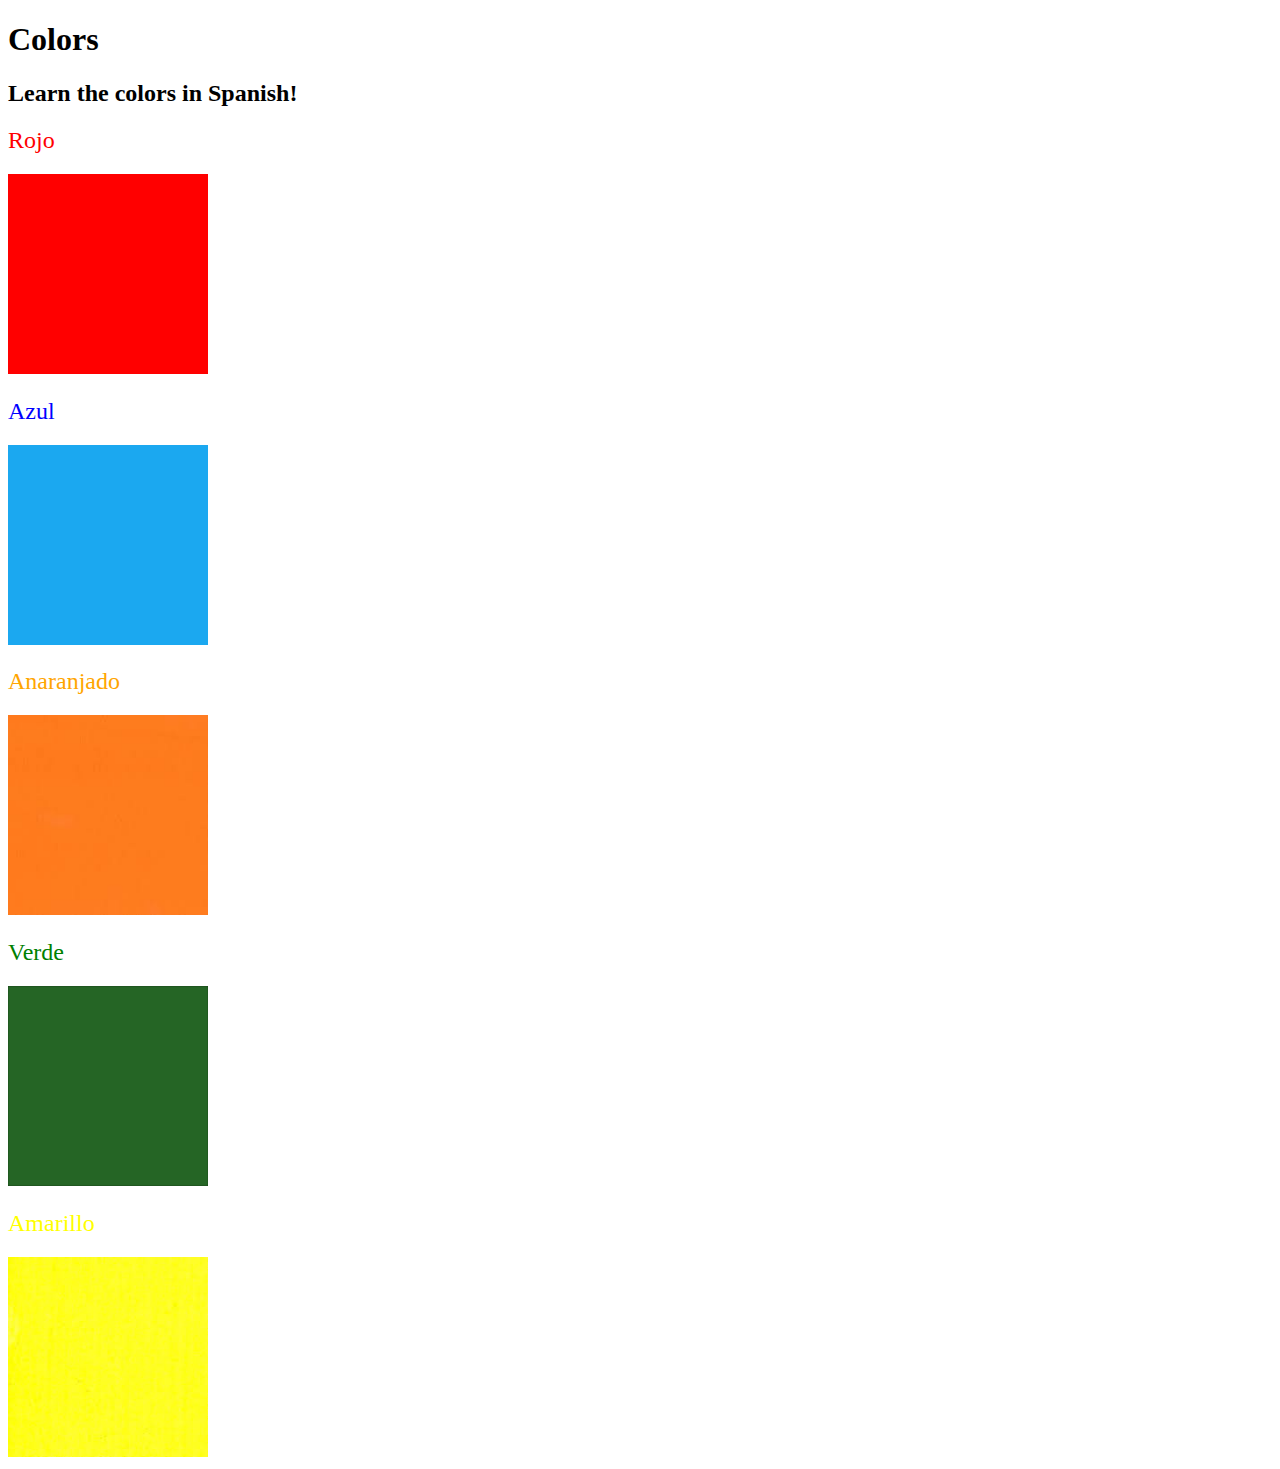
<file: 5.4+Color+Vocab+Project/index.html>
<!DOCTYPE html>
<html lang="en">
  <head>
    <meta charset="UTF-8" />
    <title>Spanish Vocabulary</title>
    <link rel="stylesheet" href="./style.css" />
  </head>

  <body>
    <h1>Colors</h1>
    <h2>Learn the colors in Spanish!</h2>
    <h2 class="color-title" id="red">Rojo</h2>
    <img src="./assets/images/red.png" alt="red" />

    <h2 class="color-title" id="blue">Azul</h2>
    <img src="./assets/images/blue.png" alt="blue" />

    <h2 class="color-title" id="orange">Anaranjado</h2>
    <img src="./assets/images/orange.png" alt="orange" />

    <h2 class="color-title" id="green">Verde</h2>
    <img src="./assets/images/green.png" alt="green" />

    <h2 class="color-title" id="yellow">Amarillo</h2>
    <img src="./assets/images/yellow.png" alt="yellow" />
  </body>
</html>

<!-- 
TODOs
IMPORTANT: You should not need to make ANY CHANGES to index.html
All code should be written in your CSS file.

1. Create a CSS file and incorporate it as an external stylesheet.
2. Use CSS to style each of the color titles to meaning. 
Hint: Use the id to help if you don't know the words in spanish.
3. Use CSS to change all the color titles to have "font-weight: normal;"
4. Use CSS (not HTML) to make all the images 200px heigh and 200px wide. 
Hint: 
https://developer.mozilla.org/en-US/docs/Web/CSS/height
https://developer.mozilla.org/en-US/docs/Web/CSS/width
-->
</file>
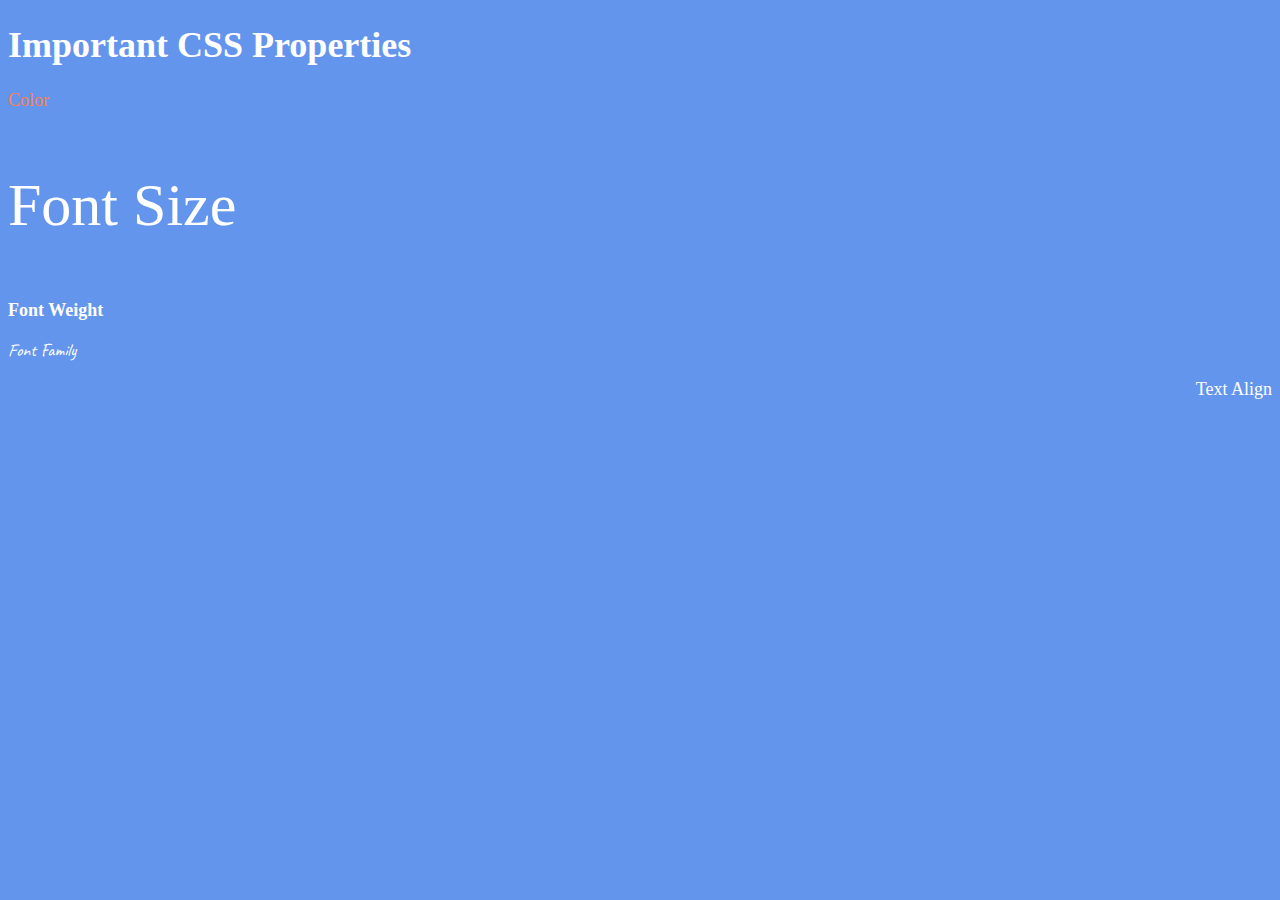
<file: 6.1+Font+Properties/index.html>
<!DOCTYPE html>
<html lang="en">

<head>
  <meta charset="UTF-8">
  <link rel="preconnect" href="https://fonts.googleapis.com">
<link rel="preconnect" href="https://fonts.gstatic.com" crossorigin>
<link href="https://fonts.googleapis.com/css2?family=Caveat:wght@400..700&display=swap" rel="stylesheet">
  <title>CSS Properties</title>
  <style>
    html{
  font-size: 30px;
}
    body {
      background-color: cornflowerblue;
      color: white;
      font-size: 18px;
    }

    /* Don't change the CSS above, add Your CSS below */
#p1{
  color: coral; 
}
#p2{
  font-size: 2rem;
}
    
#p3{
  font-weight: 900;
}
#p4{
  font-family: "Caveat", cursive;
  font-weight: 400;
}
#p5{
  text-align: right;
}

  </style>
</head>

<body>
  <h1>Important CSS Properties</h1>
  <p id="p1">Color</p>
  <p id="p2">Font Size</p>
  <p id="p3">Font Weight</p>
  <p id="p4">Font Family</p>
  <p id="p5">Text Align</p>

  <!-- TODOs
  1. Change the color of <p>Color</p> to "coral" color.
  2. Change the font size of <p>Font Size</p> to 2X the size of the root font size.
  3. Change the font weight of <p>Font Weight</p> to 900.
  4. Change the font family of <p>Font Family</p> to the Google font Caveat with regular (400) font weight.
  Link: https://fonts.google.com/specimen/Caveat
  5. Change the <p>Text Align</p> to right align.
  6. Change the the root (html element) font size to 30px -->
</body>

</html>
</file>
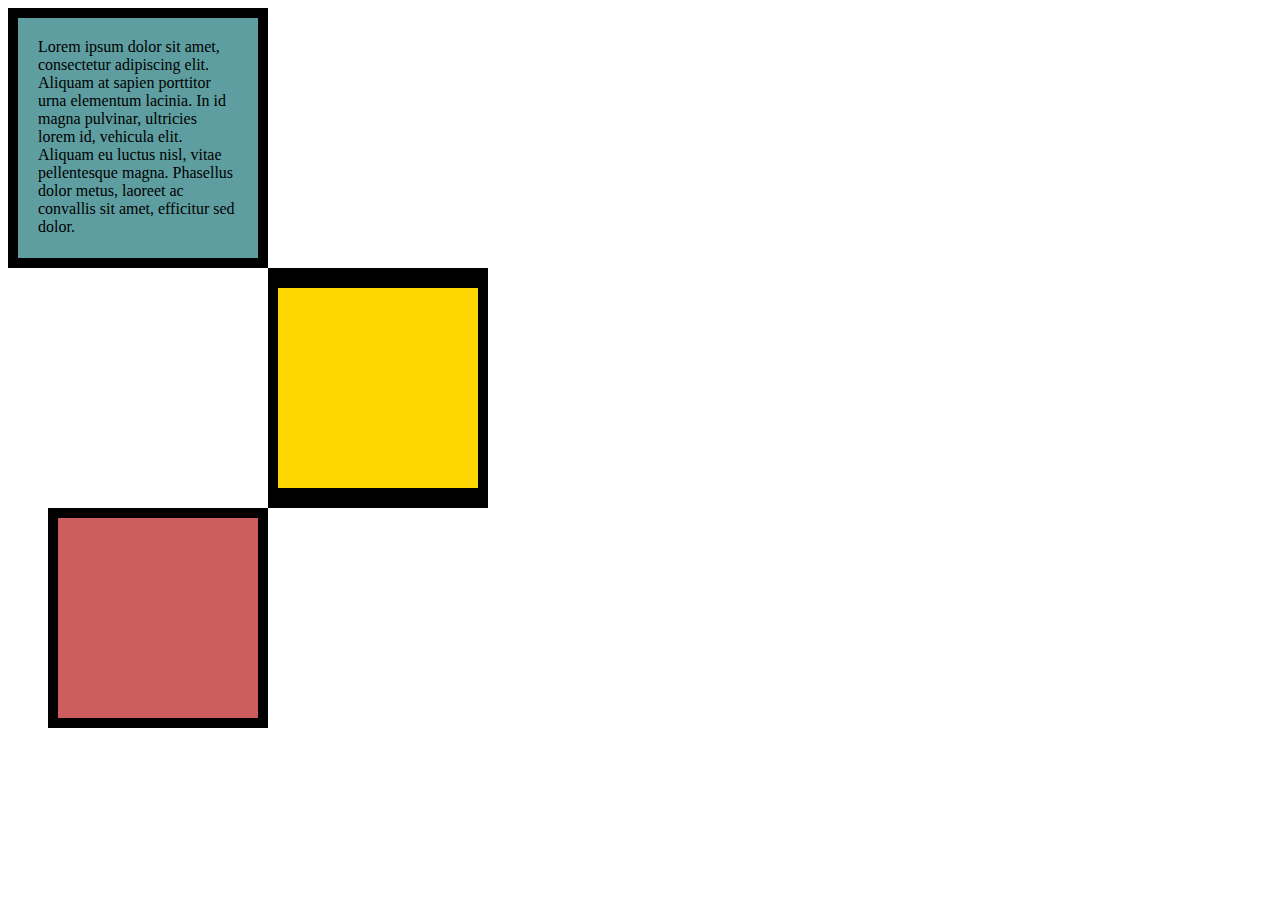
<file: 6.3 CSS Box Model/index.html>
<!DOCTYPE html>
<html lang="en">

<head>
  <meta charset="UTF-8">
  <title>CSS Box Model</title>
  <style>
    /* Write your CSS code here */
#div1{
  height: 200px; width: 200px;
  background-color: cadetblue;
  border: 10px;
  border-style: solid;
  border-color: black;
  padding: 20px;
}
#p1{
  margin: 0px;
}
#div2{
  margin-left: 260px;
  height: 200px; width: 200px;
  border-width: 20px 10px;
  border-color: black;
  border-style: solid;
  background-color: gold;
}
#div3{
  height: 200px; width: 200px;
  margin-left: 40px;
  border-style: solid;
  border-width: 10px;
  border-color: black;
  background-color: indianred;
}
  </style>
</head>

<body>

<div id="div1">
  <p id="p1"> Lorem ipsum dolor sit amet, consectetur adipiscing elit. Aliquam at sapien porttitor urna elementum lacinia. In
    id magna pulvinar, ultricies lorem id, vehicula elit. Aliquam eu luctus nisl, vitae pellentesque magna. Phasellus
    dolor metus, laoreet ac convallis sit amet, efficitur sed dolor.</p>
</div>
<div id="div2"></div>
<div id="div3"></div>
  <!-- TODOs:
1. Create 3 Boxes using the div element.
2. Set their sizes to 200px heigh by 200px wide.
3. Set different background colors for each of the boxes (I used cadetblue, gold and indianred).
4. Add a paragraph <p> element into the first div and add the following words:
    Lorem ipsum dolor sit amet, consectetur adipiscing elit. Aliquam at sapien porttitor urna elementum lacinia. In
    id magna pulvinar, ultricies lorem id, vehicula elit. Aliquam eu luctus nisl, vitae pellentesque magna. Phasellus
    dolor metus, laoreet ac convallis sit amet, efficitur sed dolor.
5. Set the 1st div to have 20px padding all around with a black 10px border.
6. Fix the style of the <p> element to remove all margins.
Hint: Use the CSS inspector in Chrome.
7. Set the 2nd div to have a 20px border on top and bottom and 10px border left and right. (See goal image)
8. Set the 3rd div to have a 10px border 
9. Set the margins for the divs so that each box corner touches the other. (See the goal image)
-->

</body>

</html>
</file>
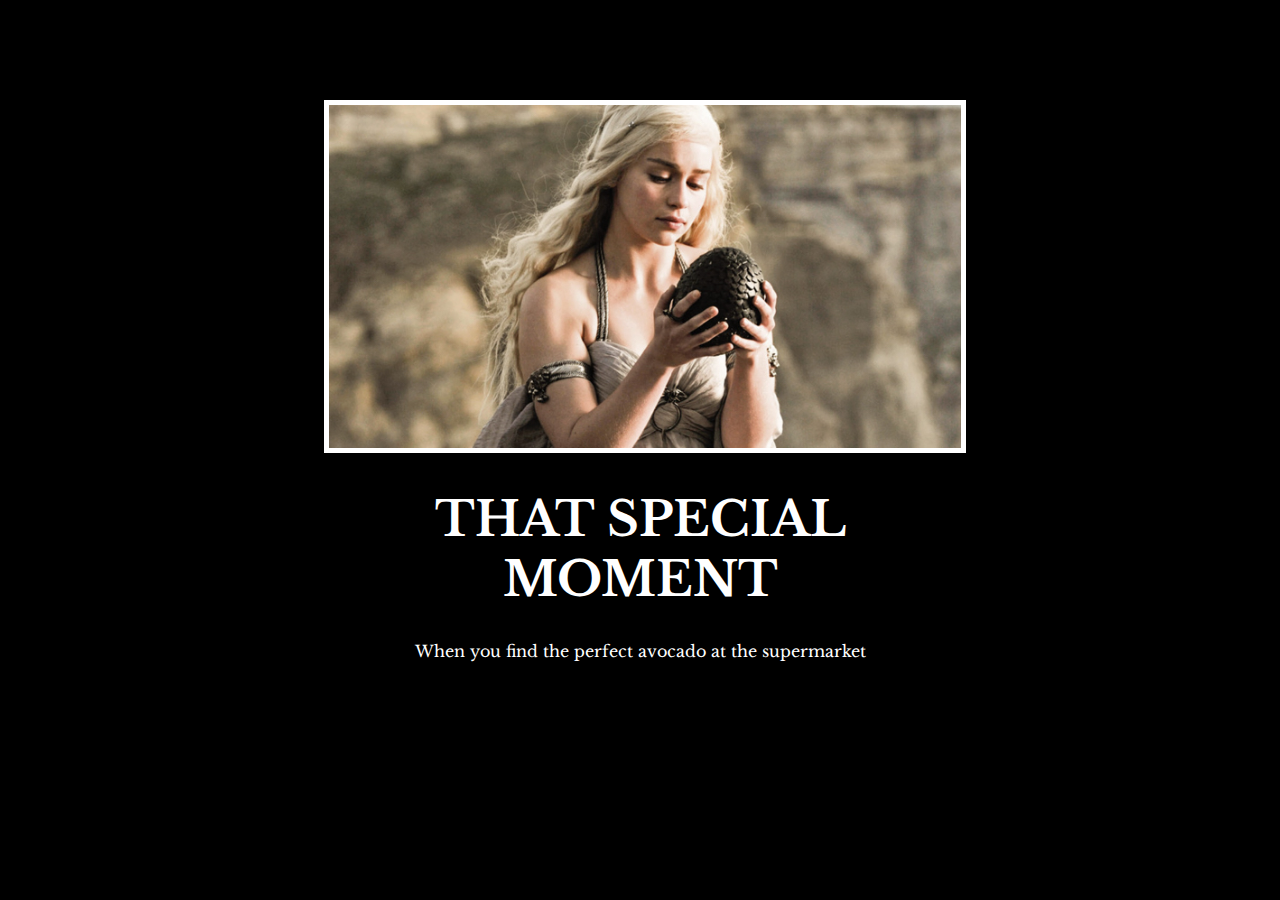
<file: 6.4 Motivation Meme Project/index.html>
<!-- 
  TODO: Create a motivational post website.
Style it how ever you like. 
Look at the goal image for inspiration.
But it must have the following features:
1. The main h1 text should be using the Regular Libre Baskerville Font from Google Fonts:
  https://fonts.google.com/specimen/Libre+Baskerville
2. The text should be white and background black.
3. Add your own image into the images folder inside assets. It should have a 5px white border.
4. The text should be center aligned.
5. Create a div to contain the h1, p and img elements. Adjust the margins so that the image and text are centered on the page. 
  Hint: You horizontally center a div by giving it a width of 50% and a margin-left of 25%.
  Hint: Set the image to have a width of 100% so it fills the div. 
6. Read about the text-transform property on MDN docs to make the h1 uppercase with CSS.
  https://developer.mozilla.org/en-US/docs/Web/CSS/text-transform 
-->
<!DOCTYPE html>
<html lang="en">
  <head>
    <meta charset="UTF-8" />
    <meta name="viewport" content="width=device-width, initial-scale=1.0" />
    <link rel="preconnect" href="https://fonts.googleapis.com" />
    <link rel="preconnect" href="https://fonts.gstatic.com" crossorigin />
    <link rel="stylesheet" href="style.css">
    <link
      href="https://fonts.googleapis.com/css2?family=Caveat:wght@400..700&family=Libre+Baskerville&display=swap"
      rel="stylesheet"
    />
    <title>Motivation Meme</title>
  </head>
  <body>

    <div class="poster">
      <img class="motivation-img" src="./assets/images/daenerys.jpeg" src="daenerys with egg" />
      <h1>That Special Moment</h1>
      <p>When you find the perfect avocado at the supermarket</p>
    </div>
  </body>

</html>
</file>
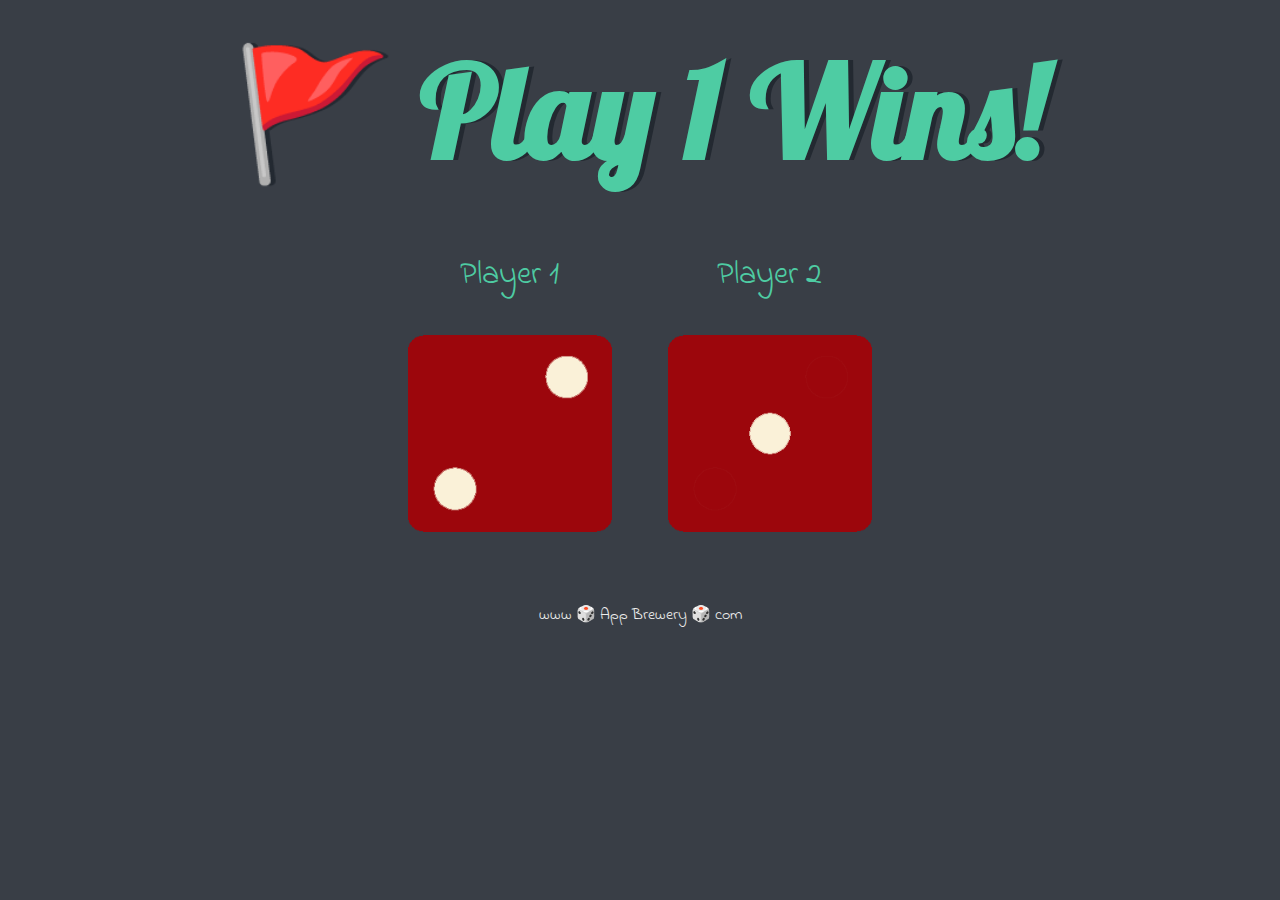
<file: Dicee Challenge - Completed/index.html>
<!DOCTYPE html>
<html lang="en" dir="ltr">
  <head>
    <meta charset="utf-8">
    <title>Dicee</title>
    <link rel="stylesheet" href="styles.css">
    <link href="https://fonts.googleapis.com/css?family=Indie+Flower|Lobster" rel="stylesheet">

  </head>
  <body>

    <div class="container">
      <h1>Refresh Me</h1>

      <div class="dice">
        <p>Player 1</p>
        <img class="img1" src="../Dicee Challenge - Completed/images/dice6.png">
      </div>

      <div class="dice">
        <p>Player 2</p>
        <img class="img2" src="../Dicee Challenge - Completed/images/dice6.png">
      </div>

    </div>

    <script src="index.js" charset="utf-8"></script>

      </body>

      <footer>
        www 🎲 App Brewery 🎲 com
      </footer>
    </html>
</file>
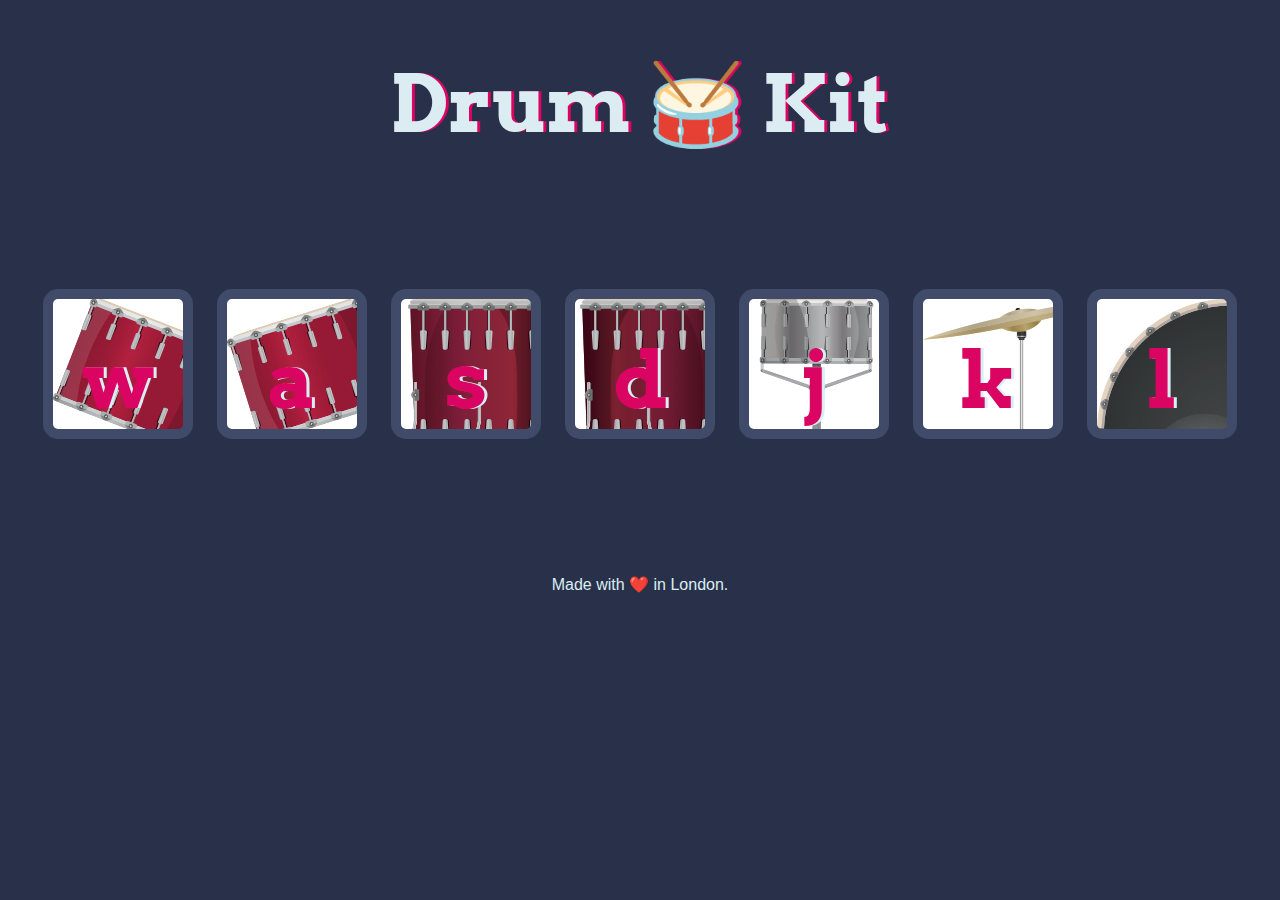
<file: Drum Kit Starting Files/index.html>
<!DOCTYPE html>
<html lang="en" dir="ltr">

<head>
  <meta charset="utf-8">
  <title>Drum Kit</title>
  <link rel="stylesheet" href="styles.css">
  <link href="https://fonts.googleapis.com/css?family=Arvo" rel="stylesheet">
</head>

<body>

  <h1 id="title">Drum 🥁 Kit</h1>
  <div class="set">
    <button class="w drum">w</button>
    <button class="a drum">a</button>
    <button class="s drum">s</button>
    <button class="d drum">d</button>
    <button class="j drum">j</button>
    <button class="k drum">k</button>
    <button class="l drum">l</button>
  </div>


  <footer>
    Made with ❤️ in London.
  </footer>
  <script src="index.js"></script>
</body>
</html>
</file>
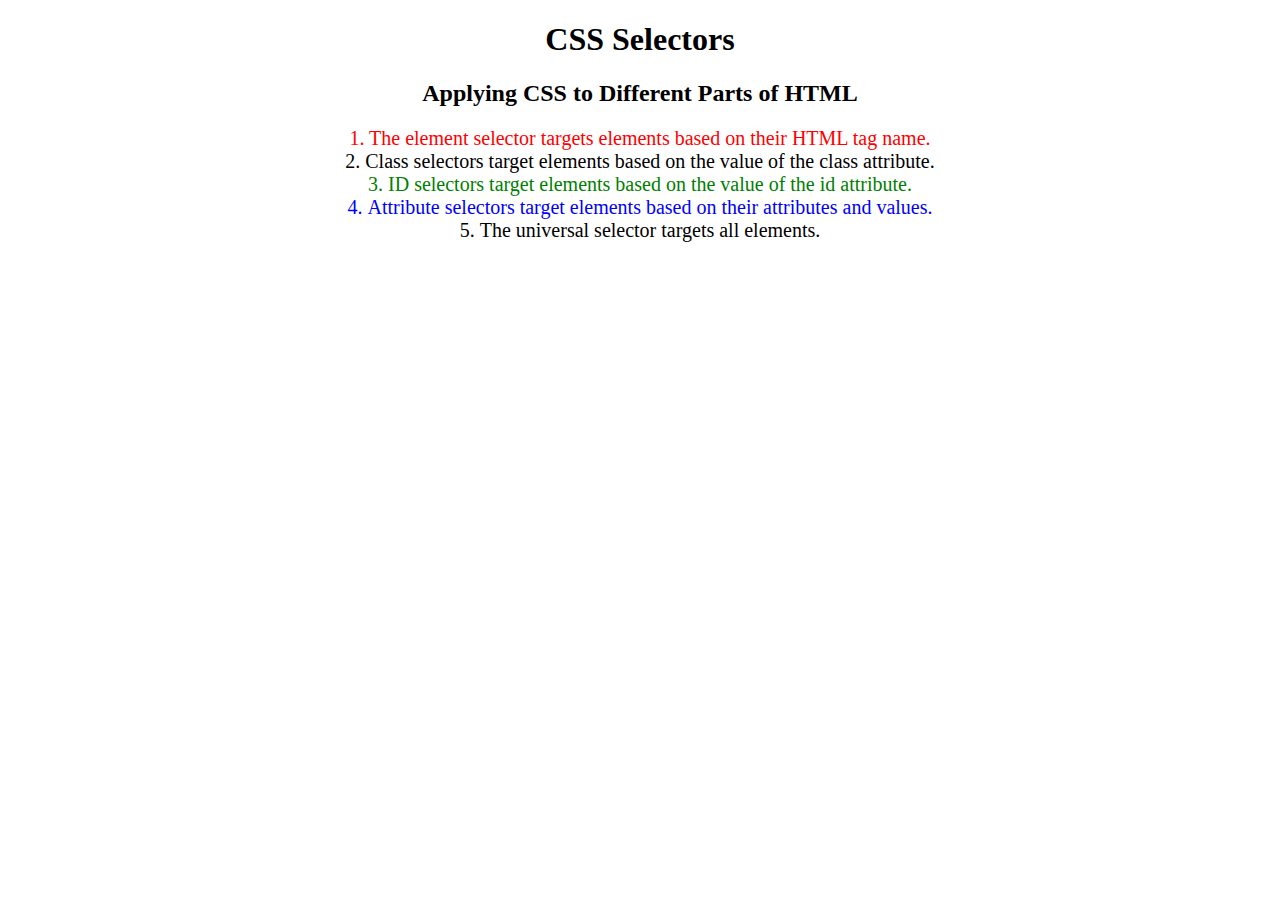
<file: 5.3+CSS+Selectors/5.3 CSS Selectors/index.html>
<!DOCTYPE html>
<html lang="en">

<head>
  <meta charset="UTF-8">
  <title>CSS Selectors</title>
  <link rel="stylesheet" href="./style.css" />
</head>

<body>
  <h1>CSS Selectors</h1>
  <h2>Applying CSS to Different Parts of HTML</h2>
  <!-- TODO 1: Set the CSS for all paragraph tags to "color: red" -->
  <p class="note">1. The element selector targets elements based on their HTML tag name.</p>

  <ol>
    <!-- TODO 2: Set the CSS for all elements with a class of "note" to "font-size: 20px" -->
    <li class="note" value="2">Class selectors target elements based on the value of the class attribute.</li>

    <!-- TODO 3: Set the CSS for the element with an id of "id-selector-demo" to "color: green" -->
    <li class="note" id="id-selector-demo" value="3">ID selectors target elements based on the value of the id
      attribute.</li>

    <!-- TODO 4: Set the CSS for the li elements that have the "value" attribute set to "4" to have "color: blue" -->
    <li class="note" value="4">Attribute selectors target elements based on their attributes and values.</li>

    <!-- TODO 5: Set all elements to have "text-align: center" -->
    <li class="note" value="5">The universal selector targets all elements.</li>
  </ol>
</body>

</html>
</file>
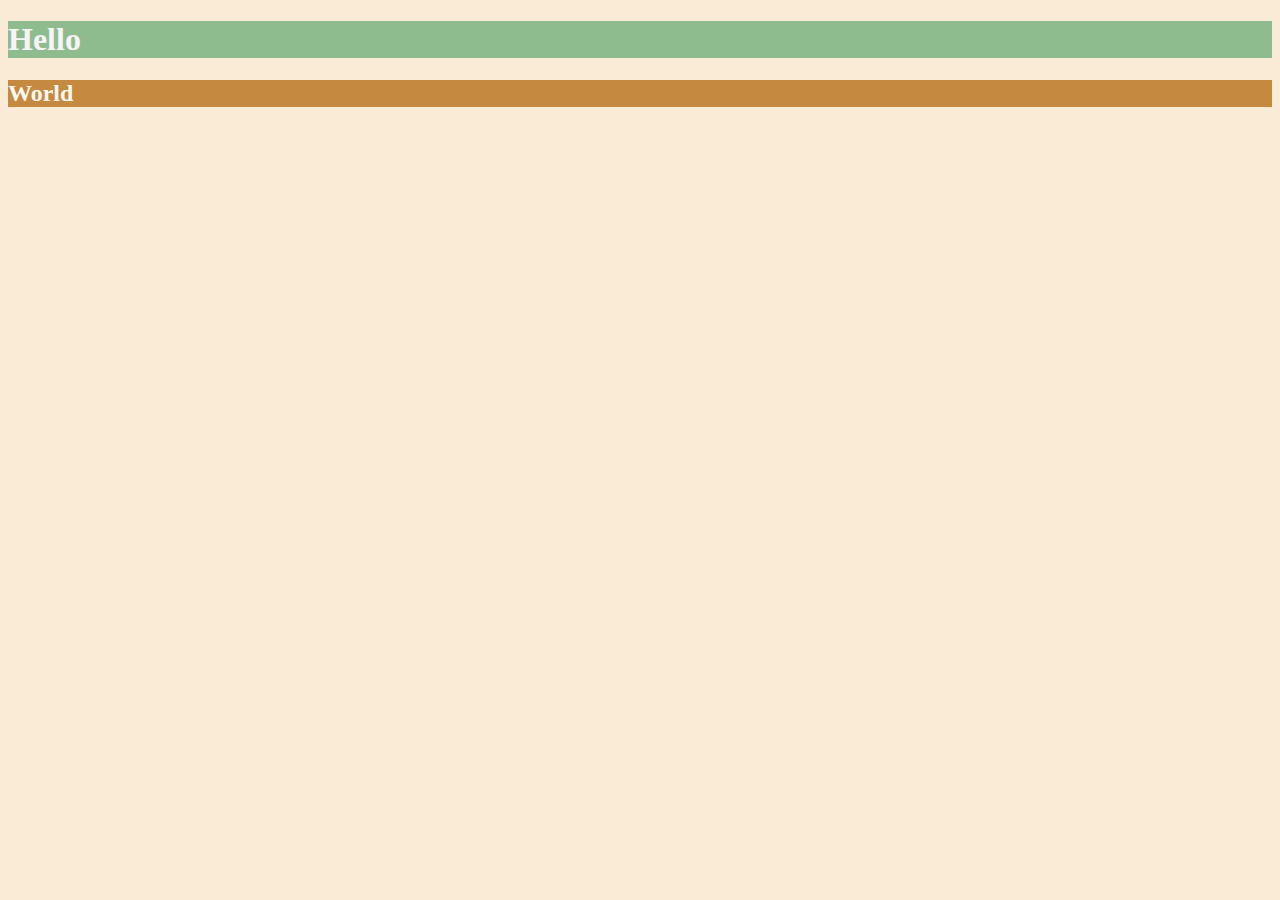
<file: 6.0+CSS+Colors/6.0 CSS Colors/index.html>
<!DOCTYPE html>
<html lang="en">

<head>
  <meta charset="UTF-8">
  <title>Colors</title>
  <style>
    body{
      background-color: antiquewhite;
    }
    h1{color: whitesmoke; background-color: darkseagreen;}
    h2{color: #FAF8F1; background-color: #C58940;}
  /* Write your CSS code here. */
    /* 1. Make the background of the webpage "antiquewhite"
    2. Make the h1 "whitesmoke"
    3. Make the background of the h1 "darkseagreen"
    4. Make the h2 #FAF8F1
    5. Make the background of the h2 "#C58940" */
  </style>
</head>

<body>
  <h1>Hello</h1>
  <h2>World</h2>
</body>

</html>
</file>
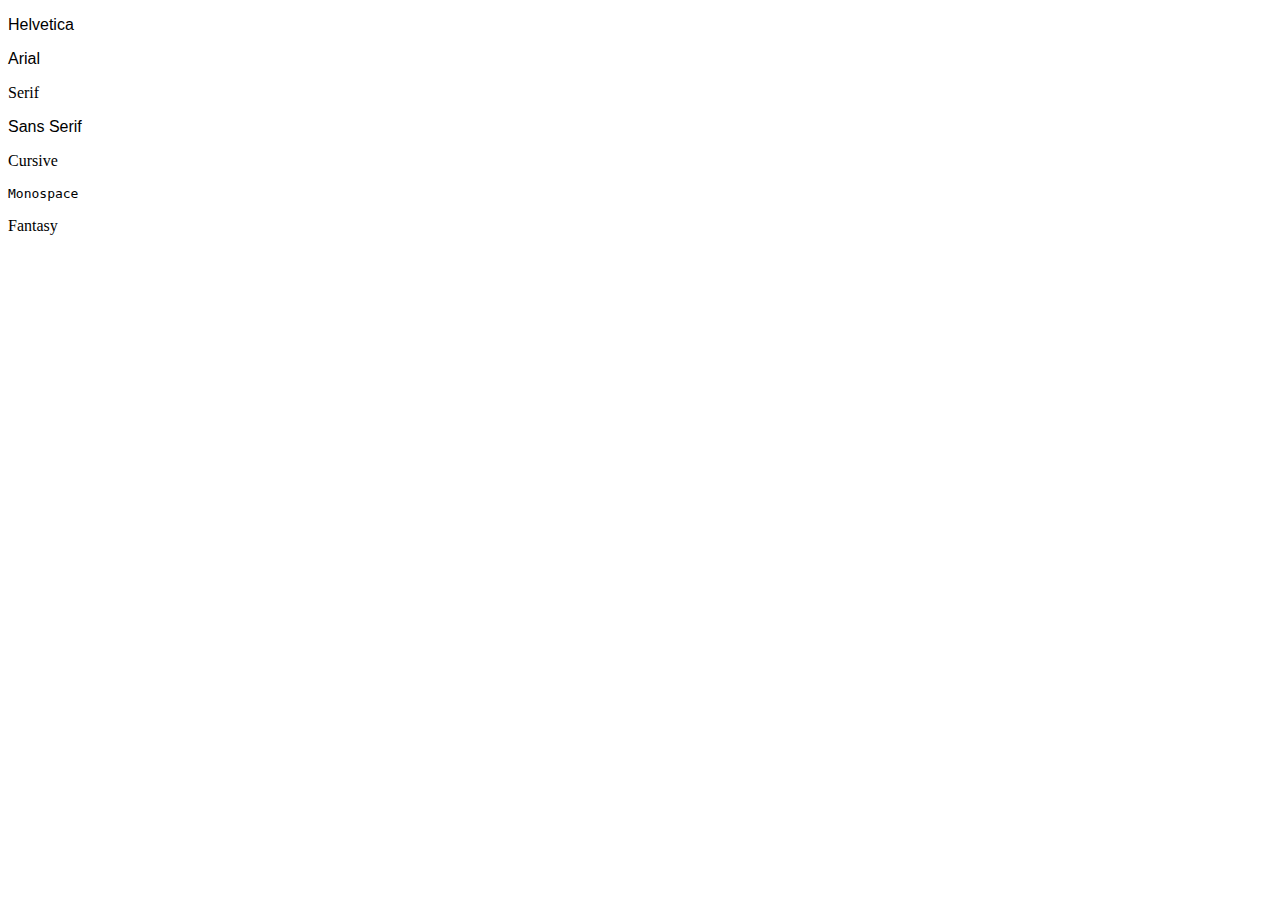
<file: 6.1+Font+Properties/font-family.html>
<!DOCTYPE html>
<html lang="en">

<head>
  <meta charset="UTF-8">
  <title>Font Family</title>
  <style>
    #helvetica {
      font-family: Helvetica, sans-serif;
    }

    #arial {
      font-family: Arial, sans-serif;
    }

    #serif {
      font-family: serif;
    }

    #sans-serif {
      font-family: sans-serif;
    }

    #cursive {
      font-family: cursive;
    }

    #monospace {
      font-family: monospace;
    }

    #fantasy {
      font-family: fantasy;
    }
  </style>
</head>

<body>
  <p id="helvetica">Helvetica</p>
  <p id="arial">Arial</p>
  <p id="serif">Serif</p>
  <p id="sans-serif">Sans Serif</p>
  <p id="cursive">Cursive</p>
  <p id="monospace">Monospace</p>
  <p id="fantasy">Fantasy</p>

</body>

</html>
</file>
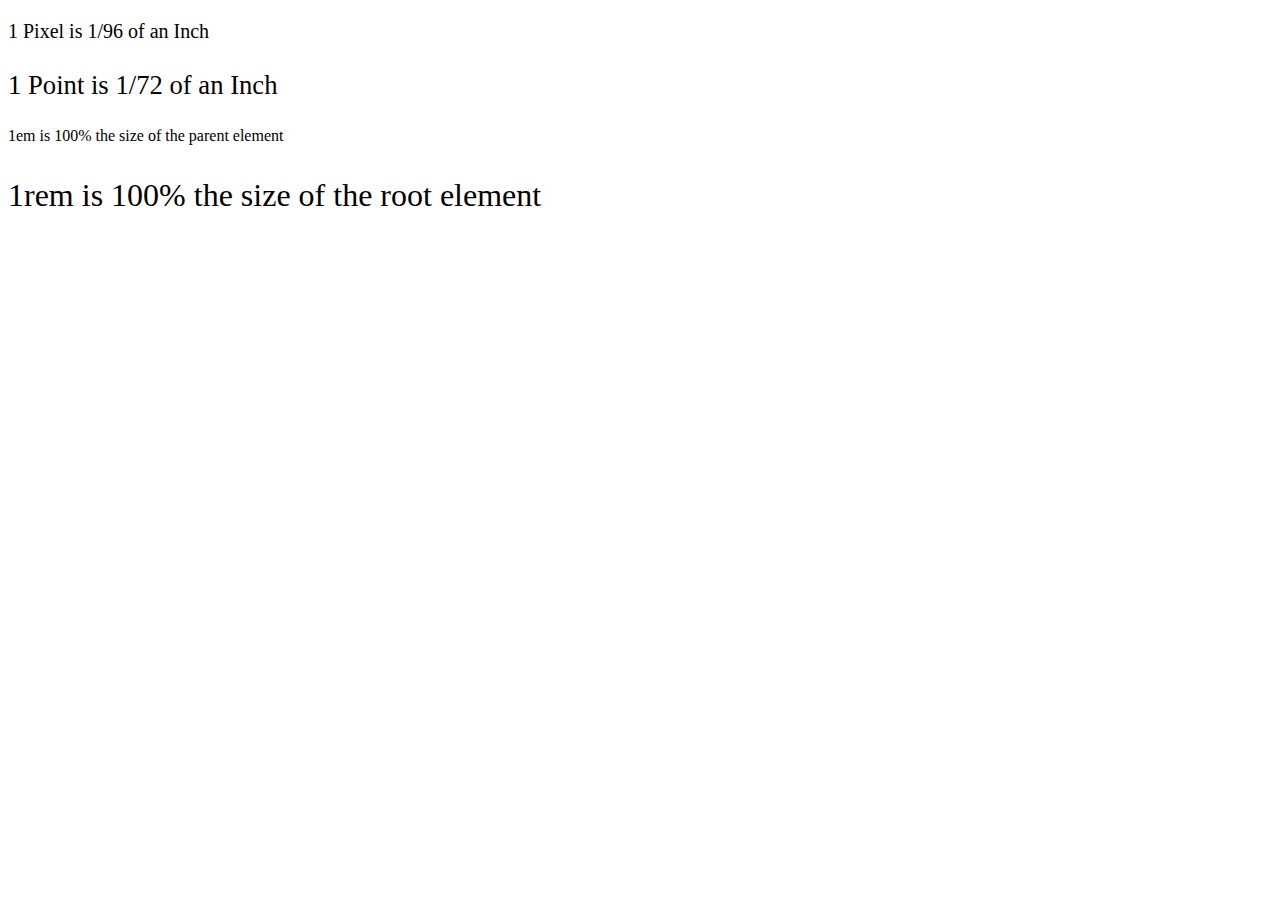
<file: 6.1+Font+Properties/font-size.html>
<!DOCTYPE html>
<html lang="en">
  <head>
    <meta charset="UTF-8" />
    <title>Font-Size</title>
    <style>
      #pixel {
        font-size: 20px;
      }

      #point {
        font-size: 20pt;
      }

      #em {
        font-size: 1em;
      }

      #rem {
        font-size: 1rem;
      }

      footer {
        font-size: 12pt;
      }

      html {
        font-size: xx-large;
      }
    </style>
  </head>

  <body>
    <p id="pixel">1 Pixel is 1/96 of an Inch</p>
    <p id="point">1 Point is 1/72 of an Inch</p>
    <footer>
      <p id="em">1em is 100% the size of the parent element</p>
      <p id="rem">1rem is 100% the size of the root element</p>
    </footer>
  </body>
</html>
</file>
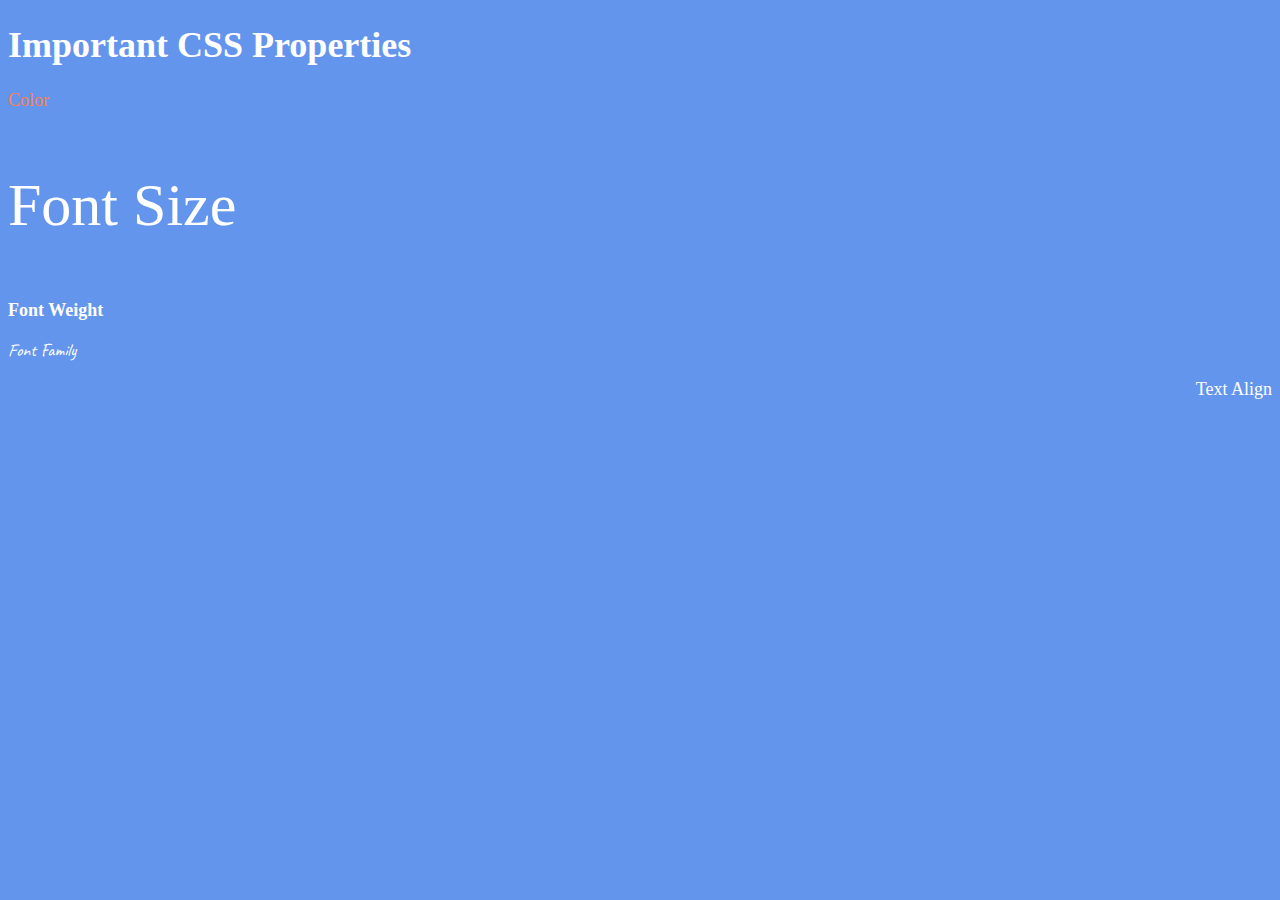
<file: 6.1+Font+Properties/solution.html>
<!DOCTYPE html>
<html lang="en">

<head>
  <meta charset="UTF-8">
  <title>CSS Properties</title>
  <style>
    /* 6. Change the the root (html element) font size to 30px --> */
    html {
      font-size: 30px;
    }

    body {
      background-color: cornflowerblue;
      color: white;
      font-size: 18px;
    }

    /* 1. Change the color of <p>Color</p> to "coral" color. */
    #color {
      color: coral;
    }

    /* 2. Change the font size of <p>Font Size</p> to to 2X the size of the root (html) element. */
    #size {
      font-size: 2rem;
    }

    /* 3. Change the font weight of <p>Font Weight</p> to 900. */
    #weight {
      font-weight: 900;
    }

    /* 4. Change the font family of <p>Font Family</p> to the Google font Caveat with regular (400) font weight.
      Link: https://fonts.google.com/specimen/Caveat */
    #family {
      font-family: 'Caveat', cursive;
    }

    /* 5. Change the <p>Text Align</p> to right align. */
    #align {
      text-align: right;
    }
  </style>
  <link rel="preconnect" href="https://fonts.googleapis.com">
  <link rel="preconnect" href="https://fonts.gstatic.com" crossorigin>
  <link href="https://fonts.googleapis.com/css2?family=Caveat&display=swap" rel="stylesheet">
</head>

<body>
  <h1>Important CSS Properties</h1>
  <p id="color">Color</p>
  <p id="size">Font Size</p>
  <p id="weight">Font Weight</p>
  <p id="family">Font Family</p>
  <p id="align">Text Align</p>
</body>

</html>
</file>
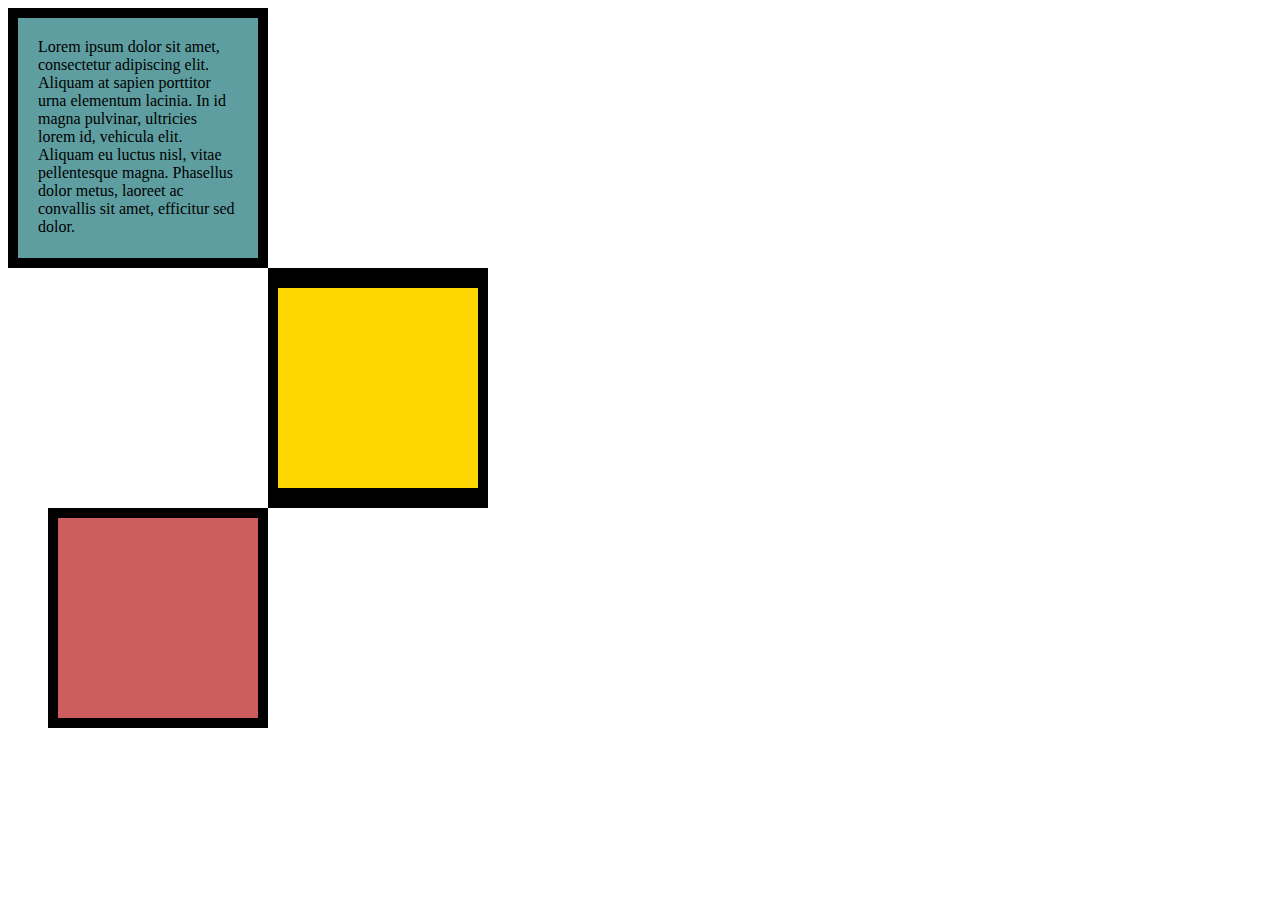
<file: 6.3 CSS Box Model/solution.html>
<!DOCTYPE html>
<html lang="en">

<head>
  <meta charset="UTF-8">
  <title>CSS Box Model</title>
  <style>
    div {
      height: 200px;
      width: 200px;
    }

    p {
      margin: 0;
    }

    #first {
      background-color: cadetblue;
      padding: 20px;
      border: 10px solid black;
    }

    #second {
      background-color: gold;
      border: solid black;
      border-width: 20px 10px;
      margin-left: 260px;
    }

    #third {
      background-color: indianred;
      border: 10px solid black;
      margin-left: 40px;
    }
  </style>
</head>

<body>
  <div id="first">
    <p>Lorem ipsum dolor sit amet, consectetur adipiscing elit. Aliquam at sapien porttitor urna elementum lacinia. In
      id magna pulvinar, ultricies lorem id, vehicula elit. Aliquam eu luctus nisl, vitae pellentesque magna. Phasellus
      dolor metus, laoreet ac convallis sit amet, efficitur sed dolor. </p>
  </div>
  <div id="second">

  </div>
  <div id="third">

  </div>
</body>

</html>
</file>
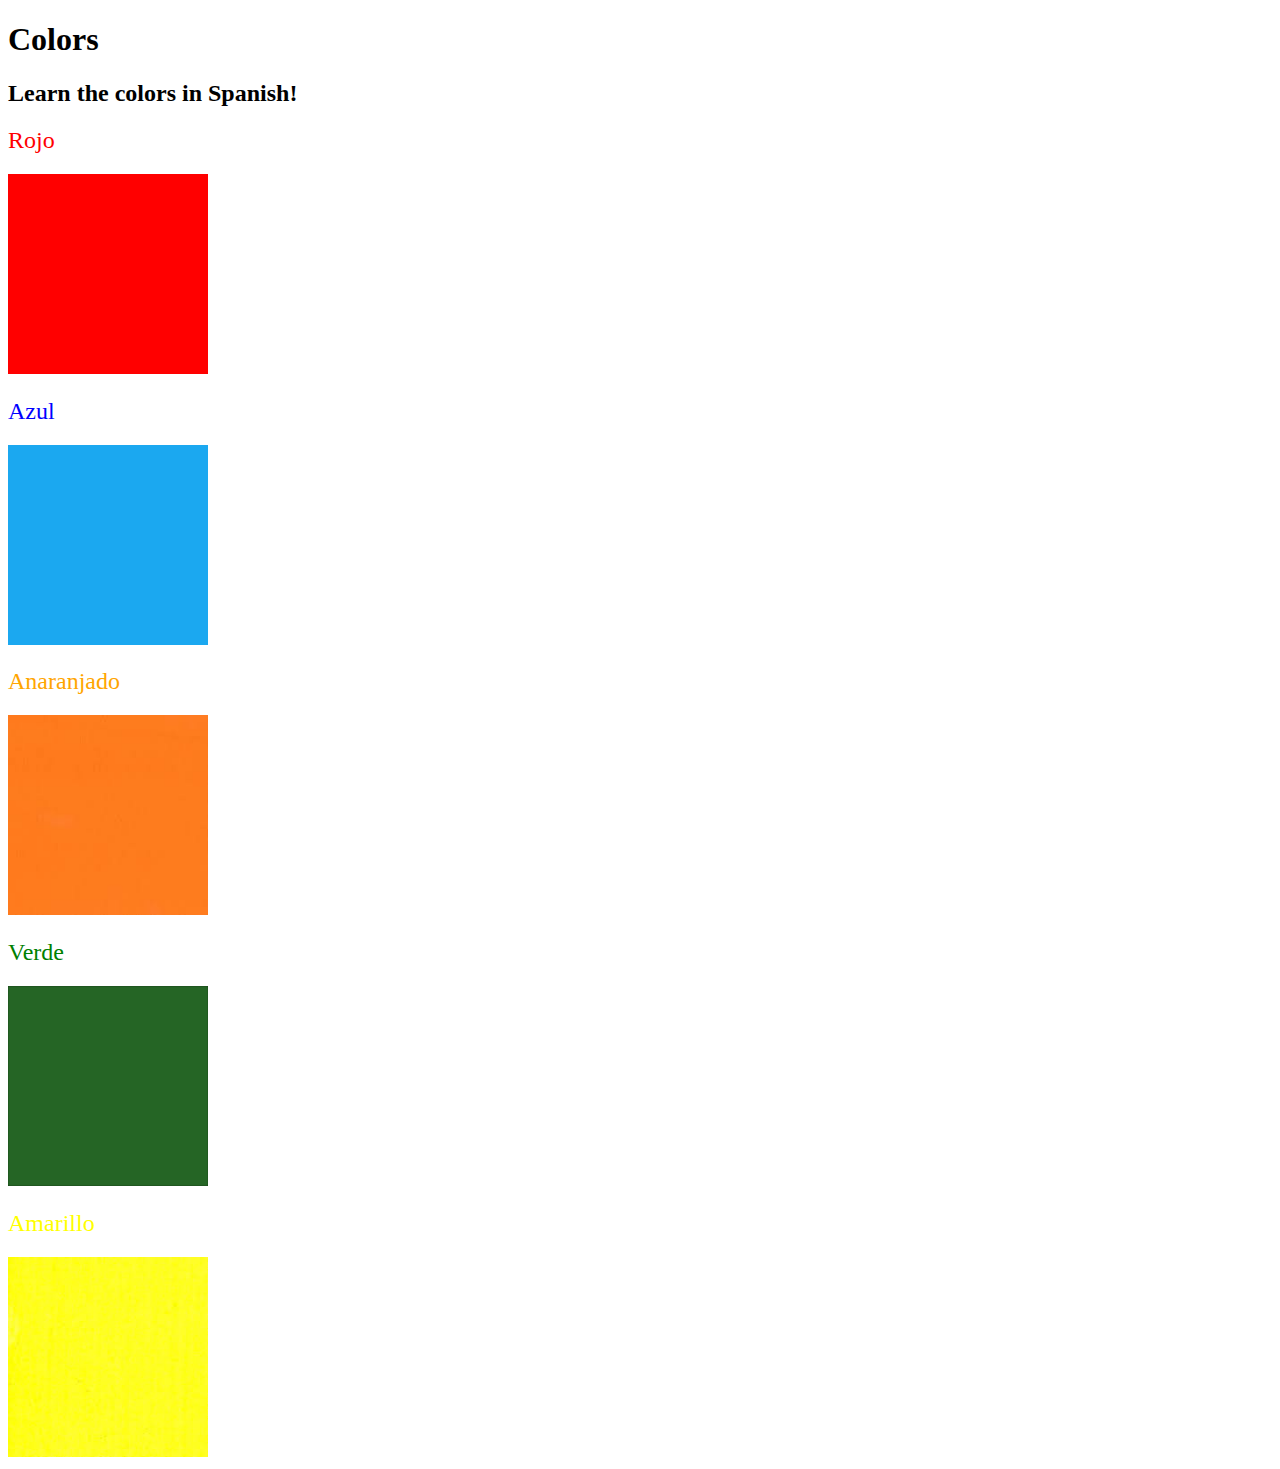
<file: 5.4+Color+Vocab+Project/solution/solution.html>
<!DOCTYPE html>
<html lang="en">
  <head>
    <meta charset="UTF-8" />
    <title>Spanish Vocabulary</title>
    <link rel="stylesheet" href="./style.css" />
  </head>

  <body>
    <h1>Colors</h1>
    <h2>Learn the colors in Spanish!</h2>
    <h2 class="color-title" id="red">Rojo</h2>
    <img src="./assets/images/red.png" alt="red" />

    <h2 class="color-title" id="blue">Azul</h2>
    <img src="./assets/images/blue.png" alt="blue" />

    <h2 class="color-title" id="orange">Anaranjado</h2>
    <img src="./assets/images/orange.png" alt="orange" />

    <h2 class="color-title" id="green">Verde</h2>
    <img src="./assets/images/green.png" alt="green" />

    <h2 class="color-title" id="yellow">Amarillo</h2>
    <img src="./assets/images/yellow.png" alt="yellow" />
  </body>
</html>
</file>
<file: 5.4+Color+Vocab+Project/style.css>
.color-title{
    font-weight: normal;
}
#red{
    color: red;
}
#blue{
    color: blue;
}
#green{
    color: green;
}
#orange{
    color: orange;
}
#yellow{
    color: yellow;
}
img{
    height: 200px;
    width: 200px;
}
</file>
<file: 6.4 Motivation Meme Project/style.css>
body {
    background-color: black;
  }
  h1 {
    text-transform: uppercase;
    font-size: 3rem;
  }
  
  .poster {
    width: 50%;
    margin-left: 25%;
    margin-top: 100px;
    color: white;
    font-family: "Libre Baskerville", serif;
    text-align: center;
  }
  
  .motivation-img {
    border: 5px solid white;
    width: 100%;
  }
</file>
<file: Dicee Challenge - Completed/styles.css>
.container {
  width: 70%;
  margin: auto;
  text-align: center;
}

.dice {
  text-align: center;
  display: inline-block;

}

body {
  background-color: #393E46;
}

h1 {
  margin: 30px;
  font-family: 'Lobster', cursive;
  text-shadow: 5px 0 #232931;
  font-size: 8rem;
  color: #4ECCA3;
}

p {
  font-size: 2rem;
  color: #4ECCA3;
  font-family: 'Indie Flower', cursive;
}

img {
  width: 80%;
}

footer {
  margin-top: 5%;
  color: #EEEEEE;
  text-align: center;
  font-family: 'Indie Flower', cursive;

}
</file>
<file: Drum Kit Starting Files/styles.css>
body {
  text-align: center;
  background-color: #283149;
}

h1 {
  font-size: 5rem;
  color: #DBEDF3;
  font-family: "Arvo", cursive;
  text-shadow: 3px 0 #DA0463;

}

footer {
  color: #DBEDF3;
  font-family: sans-serif;
}

.w {
  background-image:url('./images/tom1.png');
}

.a {
  background-image:url('./images/tom2.png');
}

.s {
  background-image:url('./images/tom3.png');
}

.d {
  background-image:url('./images/tom4.png');
}

.j {
  background-image:url('./images/snare.png');
}

.k {
  background-image:url('./images/crash.png');
}

.l {
  background-image:url('./images/kick.png');
}

.set {
  margin: 10% auto;
}

.game-over {
  background-color: red;
  opacity: 0.8;
}

.pressed {
  box-shadow: 0 3px 4px 0 #DBEDF3;
  opacity: 0.5;
}

.red {
  color: red;
}

.drum {
  outline: none;
  border: 10px solid #404B69;
  font-size: 5rem;
  font-family: 'Arvo', cursive;
  line-height: 2;
  font-weight: 900;
  color: #DA0463;
  text-shadow: 3px 0 #DBEDF3;
  border-radius: 15px;
  display: inline-block;
  width: 150px;
  height: 150px;
  text-align: center;
  margin: 10px;
  background-color: white;
}
</file>
<file: 5.3+CSS+Selectors/5.3 CSS Selectors/style.css>
ol {
  margin-left: -40px;
  margin-top: -20px;
  list-style-position: inside;
}

/* Write your CSS below, don't change the rules above. */
p{
  color: red;
}
.note{
  font-size: 20px;
}
#id-selector-demo{
  color: green;
}
li[value="4"]{
  color: blue;
}
*{
  text-align: center;
}
</file>
<file: 5.4+Color+Vocab+Project/solution/style.css>
img {
  height: 200px;
  width: 200px;
}

.color-title {
  font-weight: normal;
}

#red {
  color: red;
}

#blue {
  color: blue;
}

#orange {
  color: orange;
}

#green {
  color: green;
}

#yellow {
  color: yellow;
}
</file>
